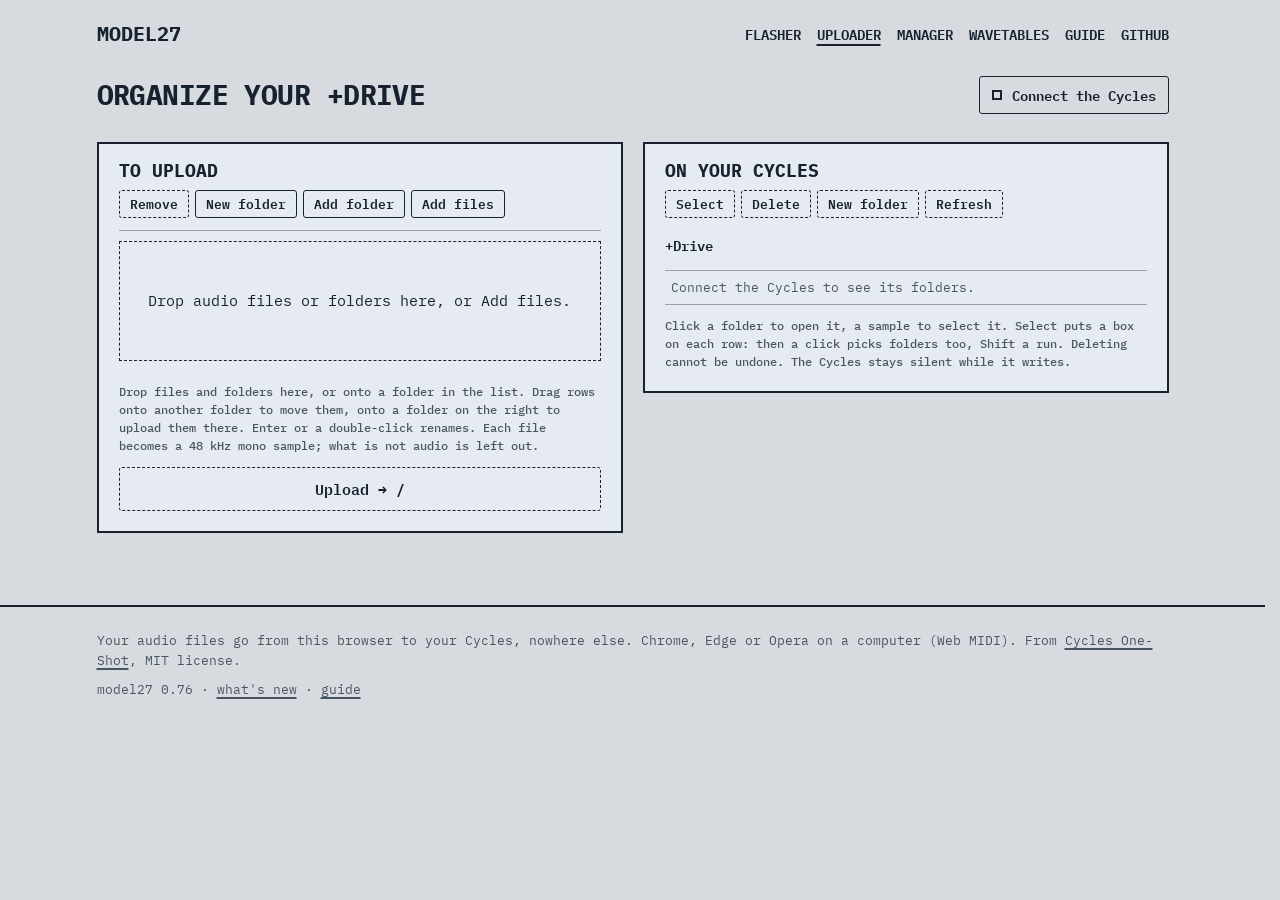
<file: docs/uploader/index.html>
<!DOCTYPE html>
<html lang="en">
<head>
<meta charset="utf-8">
<meta name="viewport" content="width=device-width, initial-scale=1">
<title>Uploader · model27</title>
<meta name="description" content="Put audio files on the +Drive of your Elektron Model:Cycles over USB (Web MIDI) and play them with SAMPLE. Works with the official OS too. Your files go from your browser to your Cycles, nowhere else.">
<meta name="theme-color" content="#d7dbe0">
<link rel="icon" href="../assets/icon.svg" type="image/svg+xml">
<link rel="preconnect" href="https://fonts.googleapis.com">
<link rel="preconnect" href="https://fonts.gstatic.com" crossorigin>
<link rel="stylesheet" href="https://fonts.googleapis.com/css2?family=IBM+Plex+Mono:wght@400;500;600;700&display=swap">
<link rel="stylesheet" href="../assets/site.css?v=2026-11-19-03">
<link rel="stylesheet" href="style.css?v=2026-11-19-03">
<!-- light only, as the flasher and the manager -->
<script>document.documentElement.setAttribute("data-theme","light")</script>
</head>
<body data-page="uploader">

<header class="wrap top">
  <a class="brand" href="../">model27</a>
  <nav aria-label="Site">
    <a href="../flasher/">Flasher</a>
    <a href="./" aria-current="page">Uploader</a>
    <a href="../manager/">Manager</a>
    <a href="../wavetables/">Wavetables</a>
    <a href="../guide/">Guide</a>
    <a href="https://github.com/durchgemacht/model27" target="_blank" rel="noopener">GitHub</a>
  </nav>
  <button type="button" class="theme-btn" aria-label="Dark mode" hidden><svg class="moon" width="18" height="18" viewBox="0 0 20 20" fill="none" stroke="currentColor" stroke-width="1.6" stroke-linejoin="round" aria-hidden="true"><path d="M16.5 12.2A7 7 0 0 1 7.8 3.5a7 7 0 1 0 8.7 8.7z"/></svg><svg class="sun" width="18" height="18" viewBox="0 0 20 20" fill="none" stroke="currentColor" stroke-width="1.6" stroke-linecap="round" aria-hidden="true"><circle cx="10" cy="10" r="3.6"/><path d="M10 1.8v2M10 16.2v2M1.8 10h2M16.2 10h2M4.2 4.2l1.4 1.4M14.4 14.4l1.4 1.4M4.2 15.8l1.4-1.4M14.4 5.6l1.4-1.4"/></svg></button>
</header>

<main class="wrap up">
  <div class="up-head">
    <h1>Organize your +Drive</h1>
    <button id="chip" class="chip off" type="button"><span class="dot" aria-hidden="true"></span><span id="chip-text">Connect the Cycles</span></button>
  </div>

  <p id="nomidi" class="status bad" role="alert" hidden></p>
  <div id="ports" class="ports" hidden>
    <span>MIDI ports:</span>
    <label for="in">In</label><select id="in"></select>
    <label for="out">Out</label><select id="out"></select>
    <button id="retry" class="tool" type="button">Ask again</button>
  </div>
  <p id="status" class="status" role="status" aria-live="polite" hidden></p>
  <div id="overall" class="overall" hidden aria-hidden="true"><div id="overall-fill" class="fill"></div></div>

  <div class="panes">
    <section id="src" class="pane src" aria-label="To upload">
      <div class="phead">
        <h2>To upload</h2>
        <div class="tools">
          <button id="remove-sel" class="tool" type="button" title="Take the selected rows off this list">Remove</button>
          <button id="src-mkdir" class="tool" type="button" title="A new folder in the list, inside the selected folder">New folder</button>
          <button id="pick-dir" class="tool" type="button" title="A folder from your computer, with everything in it">Add folder</button>
          <button id="pick" class="tool" type="button" title="Audio files from your computer">Add files</button>
        </div>
      </div>
      <input id="chooser" type="file" accept="audio/*,.wav,.wave,.aif,.aiff,.aifc,.mp3,.flac,.ogg,.oga,.opus,.m4a,.aac" multiple hidden>
      <input id="chooser-dir" type="file" webkitdirectory multiple hidden>
      <div id="files-cols" class="cols" aria-hidden="true" hidden><span>Name</span><span>Size</span></div>
      <ul id="files" class="rows" tabindex="0" aria-label="Files to upload" aria-multiselectable="true"></ul>
      <p class="hint">Drop files and folders here, or onto a folder in the list. Drag rows onto another folder to move them,
        onto a folder on the right to upload them there. Enter or a double-click renames. Each file becomes a 48 kHz mono
        sample; what is not audio is left out.</p>
      <button id="upload" class="btn" type="button">Upload →</button>
    </section>

    <section id="dst" class="pane dst" aria-label="On your Cycles">
      <div class="phead">
        <h2>On your Cycles</h2>
        <div class="tools">
          <button id="select-mode" class="tool" type="button" aria-pressed="false" title="A box on each row: a click picks samples and folders instead of opening them">Select</button>
          <button id="del-sel" class="tool" type="button" title="Delete the selected samples and folders from the Cycles">Delete</button>
          <button id="mkdir" class="tool" type="button">New folder</button>
          <button id="refresh" class="tool" type="button" title="List this folder again">Refresh</button>
        </div>
      </div>
      <nav id="path" class="crumbs" aria-label="Folder on the Cycles"></nav>
      <form id="newdir" class="newdir" hidden>
        <input id="dirname" type="text" autocomplete="off" spellcheck="false" aria-label="Name of the new folder" placeholder="Name of the new folder">
        <button id="mkdir-ok" class="tool" type="submit">Make it</button>
        <button id="mkdir-cancel" class="tool" type="button">Cancel</button>
      </form>
      <div id="folder-cols" class="cols" aria-hidden="true" hidden><span>Name</span><span>Size</span></div>
      <ul id="folder" class="rows" tabindex="0" aria-label="Samples and folders on the Cycles" aria-multiselectable="true"></ul>
      <p class="hint">Click a folder to open it, a sample to select it. Select puts a box on each row: then a click picks
        folders too, Shift a run. Deleting cannot be undone. The Cycles stays silent while it writes.</p>
    </section>
  </div>
</main>

<!-- a warning or a problem, over the page until OK (app.js alertBox) -->
<dialog id="alert" class="alert" aria-labelledby="alert-h">
  <div class="alert-in">
    <h2 id="alert-h">Warning</h2>
    <div id="alert-body" class="alert-body"></div>
    <button id="alert-ok" class="btn" type="button">OK</button>
  </div>
</dialog>

<footer class="foot">
  <div class="wrap">
    <p>Your audio files go from this browser to your Cycles, nowhere else. Chrome, Edge or Opera on a computer (Web
      MIDI). From <a href="https://github.com/durchgemacht/cycles-one-shot" target="_blank" rel="noopener">Cycles
      One-Shot</a>, MIT license.</p>
    <p>model27 <span data-rel="version">0.49</span> · <a href="../#version">what's new</a> · <a href="../guide/#sampler">guide</a></p>
  </div>
</footer>

<!-- ?v= : the site's version stamp, so a browser never mixes a new page with cached old scripts -->
<script src="../assets/release.js?v=2026-11-19-03"></script>
<script src="../assets/site.js?v=2026-11-19-03"></script>
<script src="elektron.js?v=2026-11-19-03"></script>
<script src="app.js?v=2026-11-19-03"></script>
</body>
</html>
</file>
<file: docs/assets/site.css>
/* Modded-Cycles — shared styles: home, flasher, guide.
 * The page takes the colours of the unit: light grey casing, charcoal keys, the red of a lit trig key.
 * Dark theme: the page goes dark, the drawn unit keeps its own colours (--mc-*).
 * Plain CSS (no nesting): the flasher's smoke test parses it with jsdom. */

:root{
  color-scheme:light;
  --paper:#f7f6f2;
  --casing:#ebe9e3;
  --well:#e2e0d9;
  --line:#d9d6ce;
  --line-2:#b8b5ac;
  --ink:#1e2130;
  --ink-2:#3f4356;
  --muted:#6c7085;
  --ctl:#2a2d3d;          /* page controls shaped like the unit's keys */
  --ctl-ink:#f1f0ea;
  --ctl-edge:#181a26;
  --mc-casing:#cfcecb;    /* the drawn unit, the same in both themes */
  --mc-well:#c5c4c0;
  --mc-key:#46474b;
  --mc-key-ink:#e8e7e3;
  --red:#ff7a3d;
  --red-ink:#c24f14;
  --accent-ink:#2a1708;   /* text on the accent */
  --accent-glow:rgba(255,122,61,.28);
  --accent-2:#7a5cff;     /* violet: experimental tags, section numbers */
  --accent-2-bg:#ebe6ff;
  --lcd:#bfeef6;
  --lcd-ink:#0f4a57;
  --ok:#2b6a3b;
  --warn:#875300;
  --bad:#a3291b;
  --f:"Familjen Grotesk",ui-sans-serif,system-ui,-apple-system,"Segoe UI",Helvetica,Arial,sans-serif;
  --f-lcd:"Tiny5",ui-monospace,monospace;
  --f-code:ui-monospace,SFMono-Regular,Menlo,Consolas,monospace;
  --r:10px;
  --wrap:1180px;
  --gut:24px;
}

@media (prefers-color-scheme:dark){
  :root:not([data-theme="light"]){
    color-scheme:dark;
    --paper:#15161d;
    --casing:#1f2130;
    --well:#262838;
    --line:#2e3142;
    --line-2:#4a4e63;
    --ink:#f1f0ea;
    --ink-2:#c8c9d4;
    --muted:#9a9db0;
    --ctl:#e6e4dc;
    --ctl-ink:#15161d;
    --ctl-edge:#a8a69e;
    --red:#ff8f5a;
    --red-ink:#ffb08a;
    --accent-ink:#2a1708;
    --accent-glow:rgba(255,143,90,.28);
    --accent-2:#a695ff;
    --accent-2-bg:#2b2452;
    --lcd:#163f49;
    --lcd-ink:#bfeef6;
    --ok:#71d08c;
    --warn:#e9b44f;
    --bad:#ff7b6b;
  }
}
:root[data-theme="dark"]{
  color-scheme:dark;
  --paper:#15161d;
  --casing:#1f2130;
  --well:#262838;
  --line:#2e3142;
  --line-2:#4a4e63;
  --ink:#f1f0ea;
  --ink-2:#c8c9d4;
  --muted:#9a9db0;
  --ctl:#e6e4dc;
  --ctl-ink:#15161d;
  --ctl-edge:#a8a69e;
  --red:#ff8f5a;
  --red-ink:#ffb08a;
  --accent-ink:#2a1708;
  --accent-glow:rgba(255,143,90,.28);
  --accent-2:#a695ff;
  --accent-2-bg:#2b2452;
  --lcd:#163f49;
  --lcd-ink:#bfeef6;
  --ok:#71d08c;
  --warn:#e9b44f;
  --bad:#ff7b6b;
}

*,*::before,*::after{box-sizing:border-box}
html{-webkit-text-size-adjust:100%;scroll-padding-top:24px}
body{margin:0;background:var(--paper);color:var(--ink);font:400 17px/1.55 var(--f);-webkit-font-smoothing:antialiased}
img,svg{display:block;max-width:100%}
p{margin:0 0 1em}
a{color:inherit;text-decoration-thickness:1px;text-underline-offset:.2em;text-decoration-color:var(--line-2)}
a:hover{text-decoration-color:var(--red)}
::selection{background:var(--red);color:var(--accent-ink)}
:focus-visible{outline:2px solid var(--ink);outline-offset:3px}
code{font:.86em/1 var(--f-code);background:var(--casing);padding:.15em .35em;border-radius:3px;white-space:nowrap}
h1,h2,h3{margin:0;font-weight:700;letter-spacing:-.02em;line-height:1.05}
h1{font-size:clamp(42px,6.2vw,78px);letter-spacing:-.035em;line-height:.98}
h2{font-size:clamp(26px,3vw,34px)}
h3{font-size:20px;letter-spacing:-.01em}
.wrap{max-width:var(--wrap);margin:0 auto;padding:0 var(--gut)}
.muted{color:var(--muted)}

/* header */
.top{display:flex;align-items:baseline;gap:28px;padding-top:22px;flex-wrap:wrap}
.brand{font-weight:700;font-size:20px;letter-spacing:-.02em;text-decoration:none;margin-right:auto}
.top nav{display:flex;gap:22px;flex-wrap:wrap;align-items:baseline}
.top nav a{text-decoration:none}
.top nav a:hover,.top nav a[aria-current="page"]{text-decoration:underline;text-decoration-color:var(--red);text-decoration-thickness:2px}
/* theme switch: a moon in the light theme, a sun in the dark one */
.theme-btn{align-self:center;display:grid;place-items:center;width:32px;height:32px;margin:-6px -6px -6px 0;padding:0;border:0;border-radius:var(--r);
  background:none;color:var(--ink-2);cursor:pointer}
.theme-btn:hover{color:var(--ink);background:var(--casing)}
.theme-btn .sun{display:none}
@media (prefers-color-scheme:dark){
  :root:not([data-theme="light"]) .theme-btn .sun{display:block}
  :root:not([data-theme="light"]) .theme-btn .moon{display:none}
}
:root[data-theme="dark"] .theme-btn .sun{display:block}
:root[data-theme="dark"] .theme-btn .moon{display:none}

/* buttons: a charcoal key that lights up red */
.btn{display:inline-flex;align-items:center;gap:10px;padding:14px 22px;border:0;border-radius:var(--r);
  background:var(--ctl);color:var(--ctl-ink);font:600 17px/1.1 var(--f);text-decoration:none;cursor:pointer;
  box-shadow:0 2px 0 var(--ctl-edge);transition:background .1s,color .1s}
.btn:hover{background:var(--red);color:var(--accent-ink)}
.btn:active{transform:translateY(1px);box-shadow:0 1px 0 var(--ctl-edge)}

/* footer */
.foot{margin-top:120px;padding:28px 0 48px;border-top:1px solid var(--line);font-size:15px;color:var(--muted)}
.foot .wrap{display:flex;flex-wrap:wrap;gap:12px 32px;justify-content:space-between}
.foot p{margin:0;max-width:62ch}
.foot nav{display:flex;gap:18px}

/* ---- the Model:Cycles drawing (assets/cycles.js) ---- */
.mc{width:100%;height:auto;overflow:visible}
.mc text{font-family:var(--f)}
.mc-edge{fill:#b4b3ae}
.mc-body{fill:var(--mc-casing)}
.mc-plate{fill:none;stroke:#b2b1ac;stroke-width:1.4}
.mc-well{fill:var(--mc-well);stroke:#acaba6;stroke-width:1.2}
.mc-tape rect{fill:#202022}
.mc-tape .tape-t{fill:#efeee8;font-size:17px;font-weight:700;letter-spacing:.34em}
.key-cap{fill:var(--mc-key)}
.key .kt{fill:var(--mc-key-ink);font-size:12px;font-weight:700;letter-spacing:.04em}
.key .kt.num{font-size:13px}
.key.pad .pt{fill:var(--mc-key-ink);font-size:17px;font-weight:700}
.key .ul{fill:var(--mc-key-ink)}
.ico{fill:none;stroke:var(--mc-key-ink);stroke-width:1.7;stroke-linecap:round;stroke-linejoin:round}
.key.on .key-cap,.key.lit .key-cap{fill:var(--red)}
.key.on .kt,.key.lit .kt,.key.on .pt,.key.lit .pt{fill:var(--accent-ink)}
.key.on .ul,.key.lit .ul{fill:var(--accent-ink)}
.key.lit .ico{stroke:var(--accent-ink)}
.kn-ring{fill:#3c3d41}
.kn-cap{fill:#56575b}
.knob.big .kn-ring{fill:#495b5f}
.knob.big .kn-cap{fill:#62757a}
.kn-led{fill:#bebdb8;stroke:#a6a5a0;stroke-width:1}
.knob.lit .kn-ring{stroke:var(--red);stroke-width:5}
.knob.lit .kn-led{fill:var(--red);stroke:var(--red)}
.lcd-bezel{fill:#303134}
.lcd.lit .lcd-bezel{stroke:var(--red);stroke-width:5}
.lcd-glass{fill:var(--lcd)}
.lcd-t{fill:var(--lcd-ink);font-family:var(--f-lcd) !important;font-size:11px}
.lcd-t.inv{fill:var(--lcd)}
.lcd-sel{fill:var(--lcd-ink)}
.lcd-logo{fill:var(--lcd-ink);font-family:var(--f-lcd) !important;font-size:23px;letter-spacing:.02em}
/* while controls are lit, the rest of the panel steps back and stops blinking */
.mc .key,.mc .knob,.mc .lb,.mc .lb2,.mc .lb3,.mc .name,.mc .pg-led,.mc .pwr,.mc-tape{transition:opacity .15s}
.mc.focus .key:not(.lit),.mc.focus .knob:not(.lit){opacity:.28}
.mc.focus .lb,.mc.focus .lb2,.mc.focus .lb3,.mc.focus .name,.mc.focus .pg-led,.mc.focus .pwr,.mc.focus .mc-tape{opacity:.3}
.mc.focus .key.on:not(.lit) .key-cap{fill:var(--mc-key)}
.mc.focus .key.on:not(.lit) .kt,.mc.focus .key.on:not(.lit) .pt{fill:var(--mc-key-ink)}
.mc.focus .key.on:not(.lit) .ul{fill:var(--mc-key-ink)}
.lb{fill:#3a3a38;font-size:10.5px;font-weight:700;letter-spacing:.03em}
.lb2{fill:#74736f;font-size:8.5px;font-weight:600;letter-spacing:.03em;text-decoration:underline}
.lb3{fill:#74736f;font-size:7px;font-weight:600}
.name{fill:#2a2a28;font-size:14.5px;font-weight:700;letter-spacing:-.01em}
.pg-led{fill:#bebdb8}
.pg-led.on{fill:var(--red)}
.pwr{fill:none;stroke:#5b5a56;stroke-width:1.5;stroke-linecap:round}

@media (max-width:720px){
  :root{--gut:18px}
  body{font-size:16px}
  .top{gap:10px 20px}
  .foot{margin-top:80px}
}
@media (prefers-reduced-motion:reduce){
  *{transition:none !important;animation:none !important}
}
</file>
<file: docs/uploader/style.css>
/* The uploader page, on top of ../assets/site.css. Class names are the ones app.js renders.
 * The flasher's look (../flasher/style.css, graded on 2026-11-15): ink on a cool grey; a line's weight says what it is
 * (2 px a frame, 1.5 px a control, 1 px a divider or a list's rule), a softer text tone (--soft) for what explains,
 * controls with 3 px corners and normal writing, headings in capitals. States are borders, dashes and inversion,
 * never colour. One typeface (IBM Plex Mono).
 * The tokens, the header, the buttons, the status line and the footer are the flasher's: keep them alike. The manager
 * (../manager/style.css), which this page's styles came from, has the same look since 16/11/2026.
 * site.css also styles .wrap, .top, .brand, .btn and .foot: the rules here override all it sets on them.
 * Plain CSS (no nesting, color-mix or :has). */

:root{
  color-scheme:light;
  --ink:#17222e;           /* a dark blue-grey, not black */
  --ink-up:#2a3848;        /* the ink a step lighter: the filled button under the pointer */
  --soft:#4a5562;          /* the second text tone: what explains */
  --soft-inv:#b4bcc6;      /* the same on an inverted row */
  --rule:#98a1ab;          /* the lines between the rows of a list */
  --tint:rgba(23,34,46,.09);   /* an outlined control under the pointer */
  --paper:#d7dbe0;
  --card:#e6ebf1;          /* the two panes, a shade lighter than the page; the dark theme keeps them on the page's tone */
  --field:#f1f4f7;         /* where you type or choose: lighter than the pane */
  --sh-win:var(--ink);     /* the warning window's shadow: the flasher's checkerboard, in the ink (a light one is lost on the dithered backdrop) */
  --chk:url("data:image/svg+xml,%3Csvg xmlns='http://www.w3.org/2000/svg' width='2' height='2' shape-rendering='crispEdges'%3E%3Cpath d='M0 0h1v1H0zM1 1h1v1H1z'/%3E%3C/svg%3E");   /* the mask that cuts it to a checkerboard */
  --casing:var(--paper);
  --well:var(--paper);
  --line:var(--ink);
  --line-2:var(--ink);
  --ink-2:var(--ink);
  --muted:var(--soft);
  --ctl:var(--ink);
  --ctl-ink:var(--paper);
  --ctl-edge:var(--ink);
  --red:var(--ink);
  --red-ink:var(--ink);
  --accent-ink:var(--paper);
  --accent-glow:transparent;
  --accent-2:var(--ink);
  --accent-2-bg:var(--paper);
  --ok:var(--ink);
  --warn:var(--ink);
  --bad:var(--ink);
  --f:"IBM Plex Mono",ui-monospace,SFMono-Regular,Menlo,Consolas,monospace;
  --f-code:var(--f);
  --r:3px;
  --wrap:1120px;
}
@media (prefers-color-scheme:dark){
  :root:not([data-theme="light"]){color-scheme:dark;--ink:#d7dbe0;--ink-up:#f1f4f7;--soft:#a9b1bb;--soft-inv:#4a5562;--rule:#4a5562;--tint:rgba(215,219,224,.14);--paper:#0b0c0e;--card:var(--paper);--field:#161a20}
}
:root[data-theme="dark"]{color-scheme:dark;--ink:#d7dbe0;--ink-up:#f1f4f7;--soft:#a9b1bb;--soft-inv:#4a5562;--rule:#4a5562;--tint:rgba(215,219,224,.14);--paper:#0b0c0e;--card:var(--paper);--field:#161a20}

body{font:400 15px/1.5 var(--f);-webkit-font-smoothing:antialiased}
/* while the warning window is open (app.js sets the class), the page behind it does not scroll; the gutter stays,
   so nothing shifts where scrollbars take room */
html{scrollbar-gutter:stable}
html.modal{overflow:hidden}
::selection{background:var(--ink);color:var(--paper)}
:focus-visible{outline:3px solid currentColor;outline-offset:3px}
a{text-decoration-thickness:1.5px;text-decoration-color:currentColor;text-underline-offset:.22em}
a:hover{text-decoration-thickness:2.5px;text-decoration-color:currentColor}
h1,h2,h3{font-family:var(--f);font-weight:700;letter-spacing:0;text-transform:uppercase;line-height:1}
button,input,select{font:inherit;color:inherit}
[hidden]{display:none !important}

/* header */
.top{align-items:center;gap:10px 20px;padding-top:24px}
.brand{font:700 20px/1 var(--f);text-transform:uppercase;letter-spacing:0}
.top nav{gap:6px 16px;align-items:center;font:600 14px/1 var(--f);text-transform:uppercase}
.top nav a{text-decoration:none}
.top nav a:hover,.top nav a[aria-current="page"]{text-decoration:underline;text-decoration-color:currentColor;text-decoration-thickness:2px;text-underline-offset:.3em}
.theme-btn{width:36px;height:36px;margin:0;border:1.5px solid var(--ink);border-radius:var(--r);color:var(--ink)}
.theme-btn:hover{background:var(--tint);color:var(--ink)}

/* the one filled button (Upload): a block of ink, a step lighter under the pointer (nothing moves); disabled, an
   empty dashed frame */
.btn{display:inline-flex;align-items:center;justify-content:center;gap:10px;min-height:44px;padding:0 20px;border:1.5px solid var(--ink);border-radius:var(--r);
  background:var(--ink);color:var(--paper);box-shadow:none;font:600 15px/1 var(--f);text-transform:none;text-decoration:none;cursor:pointer;
  transform:none;transition:none}
.btn:hover{background:var(--ink-up);border-color:var(--ink-up);color:var(--paper)}
.btn:active{transform:none;box-shadow:none}
.btn:disabled,.btn:disabled:hover{background:transparent;border-color:var(--ink);color:var(--ink);border-style:dashed;cursor:not-allowed;transform:none;box-shadow:none}

/* the page */
.up{display:flex;flex-direction:column;gap:28px;padding-top:32px;padding-bottom:16px}
.up-head{display:flex;flex-wrap:wrap;align-items:center;justify-content:space-between;gap:16px 24px}
.up-head h1{font-size:28px;line-height:1.15;letter-spacing:-.02em}
.chip{display:inline-flex;align-items:center;gap:10px;min-height:38px;padding:0 12px;border:1.5px solid var(--ink);border-radius:var(--r);
  background:transparent;font:600 14px/1 var(--f);cursor:pointer}
.chip:hover{background:var(--tint)}
.chip:disabled{cursor:not-allowed}
.chip:disabled:hover{background:transparent}
.dot{display:inline-block;width:10px;height:10px;background:currentColor}
.chip.off .dot{background:transparent;border:2px dashed currentColor}
.ports{display:flex;flex-wrap:wrap;align-items:center;gap:10px;padding:12px 14px;border:1.5px dashed var(--ink);font-size:13px;color:var(--soft)}
.ports select{min-height:34px;padding:0 8px;background:var(--field);color:var(--ink);border:1.5px solid var(--ink);border-radius:var(--r)}

/* the one status line: news plain, a warning dashed, a problem inverted */
.status{margin:0;padding:10px 14px;border:2px solid var(--ink);font-weight:600}
.status.bad{background:var(--ink);color:var(--paper)}
.status.warn{border-style:dashed}

/* a warning or a problem: a window over the page until OK, as the flasher's How to use, its backdrop the same 1-bit
   dither; a warning's title over a dashed line, a problem's inverted */
/* as the flasher's window: the <dialog> only places it, .alert-in is the box (frame, ground, scrolling), and the
   shadow is a block behind the box, 8 px down and right, cut to a 1 px checkerboard */
.alert{width:min(560px,calc(100vw - 32px));max-width:none;margin:auto;padding:0;border:0;background:none;color:var(--ink);overflow:visible;isolation:isolate}
.alert::after{content:"";position:absolute;z-index:-1;top:8px;left:8px;right:-8px;bottom:-8px;background:var(--sh-win);pointer-events:none;
  -webkit-mask:var(--chk) 0 0 / 2px 2px;mask:var(--chk) 0 0 / 2px 2px}
.alert::backdrop{background:url("data:image/svg+xml,%3Csvg xmlns='http://www.w3.org/2000/svg' width='4' height='4' shape-rendering='crispEdges'%3E%3Cpath d='M0 0h1v1H0zM2 0h1v1H2zM1 2h1v1H1zM3 2h1v1H3z' fill='%2317222e'/%3E%3C/svg%3E")}
.alert-in{display:flex;flex-direction:column;gap:14px;max-height:calc(100vh - 48px);padding:14px 20px 20px;border:2px solid var(--ink);background:var(--card);
  overflow:auto;overscroll-behavior:contain}
.alert h2{margin:0;padding-bottom:8px;border-bottom:1px dashed currentColor;font-size:20px}
.alert.bad h2{margin:-14px -20px 0;padding:14px 20px 12px;border-bottom:0;background:var(--ink);color:var(--paper)}
.alert-body{display:flex;flex-direction:column;gap:12px}
.alert-body>p{margin:0;font-weight:600;line-height:1.5;overflow-wrap:anywhere}
/* the files it names: up to three as they are, more folded (details, as the flasher's "Something went wrong?") into a
   list that scrolls */
.alert-body .named{margin:0;padding:0;list-style:none;border-top:1px solid var(--rule)}
.alert-body .named li{display:flex;flex-direction:column;gap:2px;padding:6px 0;border-bottom:1px solid var(--rule);font-size:13px;line-height:1.45}
.alert-body .named b{overflow-wrap:anywhere}
.alert-body .fold>summary{cursor:pointer;font-weight:700;font-size:14px}
.alert-body .fold .named{max-height:min(240px,40vh);overflow:auto;margin-top:8px}
/* what to do: blocks of a heading and a sentence or two, or steps, as the flasher's How to use (.info-body h3, ol.howto) */
.alert-body .blk h3{margin:0 0 2px;font-size:13px;line-height:1.4}
.alert-body .blk p{margin:0;font-size:14.5px;line-height:1.6;max-width:72ch}
.alert-body .blk ol{margin:0;padding-left:1.8em;font-size:14.5px;line-height:1.6}   /* the numbers inside the box */
.alert .btn{align-self:flex-end;min-width:120px;min-height:40px}

/* the two panes: the files to upload on the left, the Cycles on the right. The pane has the 2 px frame, everything
   inside it 1 px rules in grey and small tools; one filled button, Upload. */
.panes{display:grid;grid-template-columns:repeat(auto-fit,minmax(min(100%,420px),1fr));gap:20px;align-items:start}
.pane{display:flex;flex-direction:column;gap:12px;min-width:0;padding:18px 20px 20px;background:var(--card);border:2px solid var(--ink)}
.pane.drag{outline:2px dashed var(--ink);outline-offset:5px}
.phead{display:flex;flex-wrap:wrap;align-items:center;justify-content:space-between;gap:10px 16px}
.phead h2{font-size:18px;line-height:1}
.tools{display:flex;flex-wrap:wrap;gap:6px}
.tool{min-height:28px;padding:0 10px;background:transparent;border:1.5px solid var(--ink);border-radius:var(--r);
  font:600 13px/1 var(--f);cursor:pointer}
.tool:hover:enabled{background:var(--tint)}
.tool:disabled{border-style:dashed;cursor:not-allowed}
.hint{margin:0;font-size:12px;font-weight:500;line-height:1.5;color:var(--soft)}
.pane > .btn{width:100%;min-height:44px}
.ports .tool{min-height:34px}

/* the path on the Cycles: +Drive › My Samples › Drums, every part but the last one a button */
.crumbs{display:flex;flex-wrap:wrap;align-items:center;gap:2px 6px;min-height:28px;font-size:14px}
.crumb{padding:2px 0;background:none;border:0;font:inherit;cursor:pointer;text-decoration:underline;text-decoration-thickness:1px;text-underline-offset:.25em}
.crumb:hover:enabled{text-decoration-thickness:2px}
.crumb:disabled{cursor:default;text-decoration:none}
.crumb.here{font-weight:600;text-decoration:none}
.crumbs .sep{user-select:none;color:var(--soft)}
.newdir{display:flex;flex-wrap:wrap;align-items:center;gap:6px}
.newdir input{flex:1 1 200px;min-width:0;height:32px;padding:0 8px;background:var(--field);border:1.5px solid var(--ink);border-radius:var(--r);font:14px var(--f)}

/* over each list, its columns in small print (hidden by app.js while the list has no rows) */
.cols{display:flex;justify-content:space-between;margin:0 0 -8px;padding:0 6px;font-size:12px;font-weight:600;line-height:1.4;color:var(--soft)}
/* the rows of both lists: a small pixel icon, the name, the size or how far it got, grey rules between them; a
   selected row is inverted. Own class names (nm, pix): site.css styles .name and .ico for the drawn Model:Cycles. */
.rows{margin:0;padding:0;list-style:none;border-top:1px solid var(--rule);outline:none;user-select:none}
.rows:focus-visible{outline:2px solid var(--ink);outline-offset:3px}
.rows li{display:flex;align-items:center;gap:10px;min-height:34px;padding:3px 6px;border-bottom:1px solid var(--rule);cursor:default}
.rows li.sel{background:var(--ink);border-bottom-color:var(--ink);color:var(--paper)}
.rows li.kept{cursor:default}
.rows li.empty{min-height:34px;font-size:13px;color:var(--soft)}
.rows li.drop-here{justify-content:center;min-height:120px;margin:10px 0;border:1.5px dashed var(--ink);text-align:center}
.nm{flex:1;min-width:0;display:flex;flex-direction:column;gap:2px}
.nm > b{font-weight:400;overflow-wrap:anywhere}
.rows li.folder .nm > b{font-weight:600}
.why{font-size:12px;line-height:1.4;color:var(--soft)}
.pix{flex:none;width:16px;height:14px;background:currentColor;
  -webkit-mask:var(--pix) center / var(--pix-size) no-repeat;mask:var(--pix) center / var(--pix-size) no-repeat}
.pix.dir{--pix-size:16px 14px;--pix:url("data:image/svg+xml,%3Csvg xmlns='http://www.w3.org/2000/svg' viewBox='0 0 8 7' shape-rendering='crispEdges'%3E%3Cpath d='M0 0h3v1h-3zM0 1h8v1h-8zM0 2h1v4h-1zM7 2h1v4h-1zM0 6h8v1h-8z'/%3E%3C/svg%3E")}
.pix.smp{--pix-size:14px 14px;--pix:url("data:image/svg+xml,%3Csvg xmlns='http://www.w3.org/2000/svg' viewBox='0 0 7 7' shape-rendering='crispEdges'%3E%3Cpath d='M0 2h1v3h-1zM2 0h1v7h-1zM4 1h1v5h-1zM6 2h1v3h-1z'/%3E%3C/svg%3E")}
.size{flex:none;font-size:12px;font-weight:500;text-align:right;white-space:nowrap;color:var(--soft)}
.state{flex:0 1 auto;min-width:0;font-size:12px;font-weight:500;text-align:right;color:var(--soft)}
.state.bad{color:var(--ink)}
/* on the inverted row, the small print in the light soft tone */
.rows li.sel .size,.rows li.sel .state,.rows li.sel .why{color:var(--soft-inv)}
.state.ok::before{content:"✓ "}
.state.warn::before,.state.skip::before{content:"! "}
.state.bad{font-weight:700}
.rows li.sel .state.bad{color:var(--paper)}
.state.bad::before{content:"× "}
.open{flex:none;width:26px;text-align:center;font:700 18px/1 var(--f)}
.dst .rows li.folder{cursor:pointer}
.dst .rows li.folder:hover .nm > b{text-decoration:underline;text-decoration-thickness:1.5px;text-underline-offset:.25em}
.tool[aria-pressed="true"],.tool[aria-pressed="true"]:hover:enabled{background:var(--ink);color:var(--paper)}
/* Select: a box in front of each row, ticked with the flasher's pixel check while the row is picked */
.box{display:none;flex:none;position:relative;width:14px;height:14px;border:1.5px solid currentColor;border-radius:2px}
.rows.selecting .box{display:block}
.rows.selecting .box.off{visibility:hidden}
.rows.selecting li{cursor:pointer}
.dst .rows.selecting li.folder:hover .nm > b{text-decoration:none}
.rows li.sel .box::after{content:"";position:absolute;inset:0;background:currentColor;
  -webkit-mask:url("data:image/svg+xml,%3Csvg xmlns='http://www.w3.org/2000/svg' viewBox='0 0 8 8' shape-rendering='crispEdges'%3E%3Cpath d='M7 1h1v1h-1zM6 2h2v1h-2zM0 3h1v1h-1zM5 3h2v1h-2zM0 4h2v1h-2zM4 4h2v1h-2zM1 5h4v1h-4zM2 6h2v1h-2z'/%3E%3C/svg%3E") center / 8px 8px no-repeat;
  mask:url("data:image/svg+xml,%3Csvg xmlns='http://www.w3.org/2000/svg' viewBox='0 0 8 8' shape-rendering='crispEdges'%3E%3Cpath d='M7 1h1v1h-1zM6 2h2v1h-2zM0 3h1v1h-1zM5 3h2v1h-2zM0 4h2v1h-2zM4 4h2v1h-2zM1 5h4v1h-4zM2 6h2v1h-2z'/%3E%3C/svg%3E") center / 8px 8px no-repeat}
.rename{flex:1;min-width:0;height:26px;padding:0 6px;background:var(--field);color:var(--ink);border:1.5px solid var(--ink);border-radius:var(--r);font:14px var(--f)}
/* the list's folders open and close by their triangle; a file keeps the place empty, so the icons stay in line */
.twisty{flex:none;width:16px;height:22px;margin-right:-6px;padding:0;background:none;border:0;font:700 13px/1 var(--f);color:inherit;cursor:pointer}
span.twisty{cursor:default}
.rows li[draggable="true"]{cursor:grab}
/* where a drag would land: a folder row, or the Cycles' list for the folder shown */
.rows li.into{outline:2px solid var(--ink);outline-offset:-2px}
.rows li.sel.into{outline-color:var(--paper)}
.rows.into{outline:2px dashed var(--ink);outline-offset:3px}

/* all files of an upload: a bar under the status line */
.overall{height:8px;margin-top:-28px;border:1.5px solid var(--ink);border-top:0}
.overall .fill{height:100%;width:0;background:var(--ink)}

/* footer: as the flasher's */
.foot{margin-top:56px;padding:24px 0 40px;border-top:2px solid var(--ink);font-size:13px;color:var(--soft)}
.foot .wrap{flex-direction:column;gap:10px}
.foot p{max-width:none}

@media (prefers-reduced-motion:reduce){
  .btn{transition:none}
  .btn:hover{transform:none}
}
</file>
